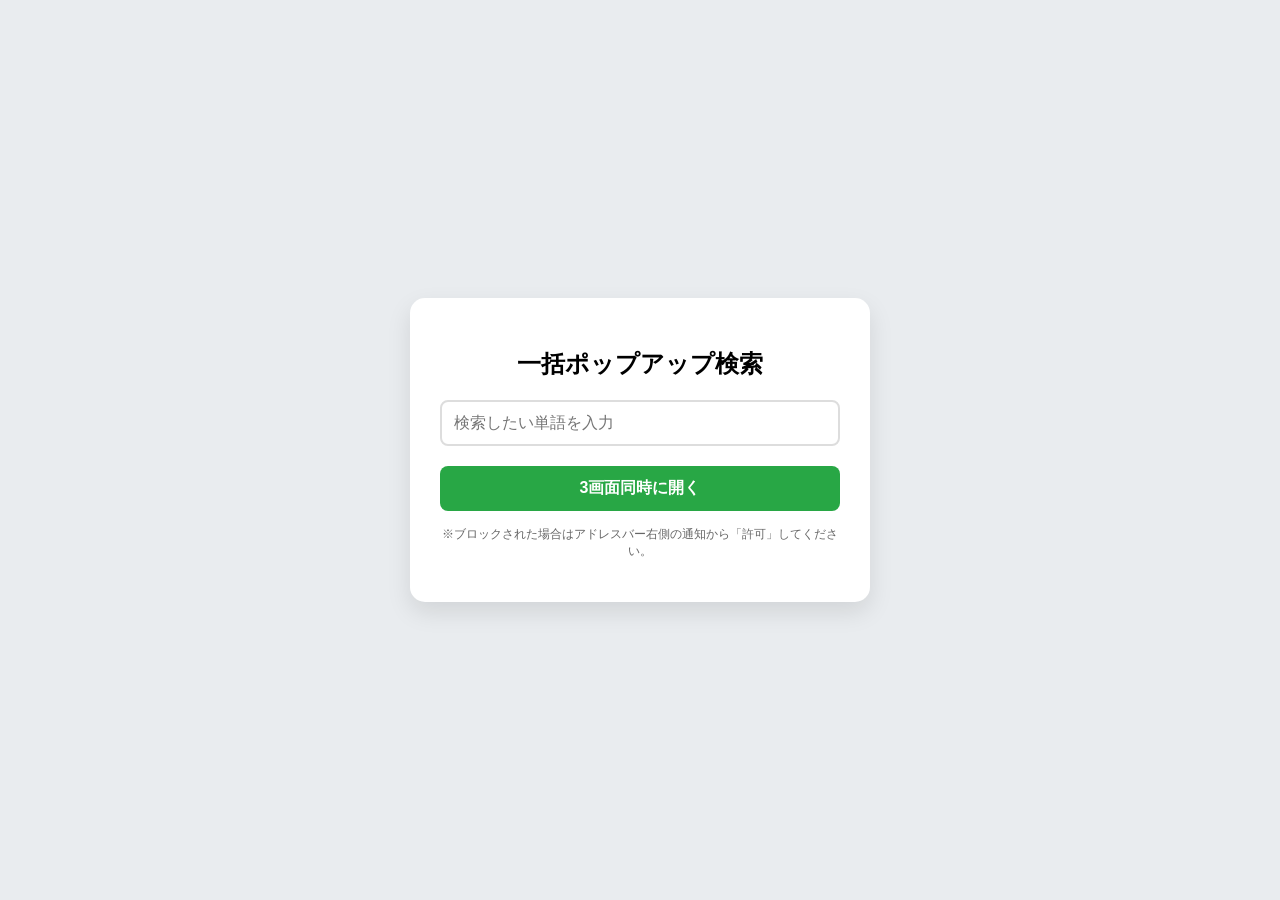
<file: en-ja/index.html>
<!DOCTYPE html>
<html lang="ja">
<head>
    <meta charset="UTF-8">
    <title>3画面同時ポップアップ検索</title>
    <style>
        body {
            font-family: sans-serif;
            display: flex;
            flex-direction: column;
            align-items: center;
            justify-content: center;
            height: 100vh;
            background-color: #e9ecef;
            margin: 0;
        }
        .card {
            background: white;
            padding: 30px;
            border-radius: 15px;
            box-shadow: 0 10px 25px rgba(0,0,0,0.1);
            width: 400px;
            text-align: center;
        }
        input[type="text"] {
            width: 100%;
            padding: 12px;
            margin-bottom: 20px;
            border: 2px solid #ddd;
            border-radius: 8px;
            font-size: 16px;
            box-sizing: border-box;
        }
        button {
            width: 100%;
            padding: 12px;
            background-color: #28a745;
            color: white;
            border: none;
            border-radius: 8px;
            font-size: 16px;
            font-weight: bold;
            cursor: pointer;
        }
        button:hover { background-color: #218838; }
        p { font-size: 12px; color: #666; margin-top: 15px; }
    </style>
</head>
<body>

<div class="card">
    <h2>一括ポップアップ検索</h2>
    <input type="text" id="word" placeholder="検索したい単語を入力" onkeypress="if(event.key === 'Enter') openWindows()">
    <button onclick="openWindows()">3画面同時に開く</button>
    <p>※ブロックされた場合はアドレスバー右側の通知から「許可」してください。</p>
</div>

<script>
    function openWindows() {
        const word = document.getElementById('word').value;
        if (!word) return;

        const encoded = encodeURIComponent(word);
        
        // 画面のサイズを取得
        const screenW = window.screen.availWidth;
        const screenH = window.screen.availHeight;
        
        // 1つあたりのウィンドウ幅（3分割）
        const winW = Math.floor(screenW / 3);
        const winH = screenH;

        // URLリスト
        const urls = [
            `https://translate.google.co.jp/?hl=ja&sl=auto&tl=en&text=${encoded}`,
            `https://translate.weblio.jp/?lp=JE&lpf=&rt=&translatedText=&tm=4546&tlt=english&prtRt=&originalText=${encoded}`,
            `https://www.deepl.com/ja/translator#ja/en/${encoded}`
        ];

        // 各ウィンドウを位置をずらして開く
        urls.forEach((url, i) => {
            const leftPos = i * winW;
            window.open(
                url, 
                `window_${i}`, 
                `width=${winW},height=${winH},left=${leftPos},top=0,resizable=yes,scrollbars=yes`
            );
        });
    }
</script>

</body>
</html>
</file>
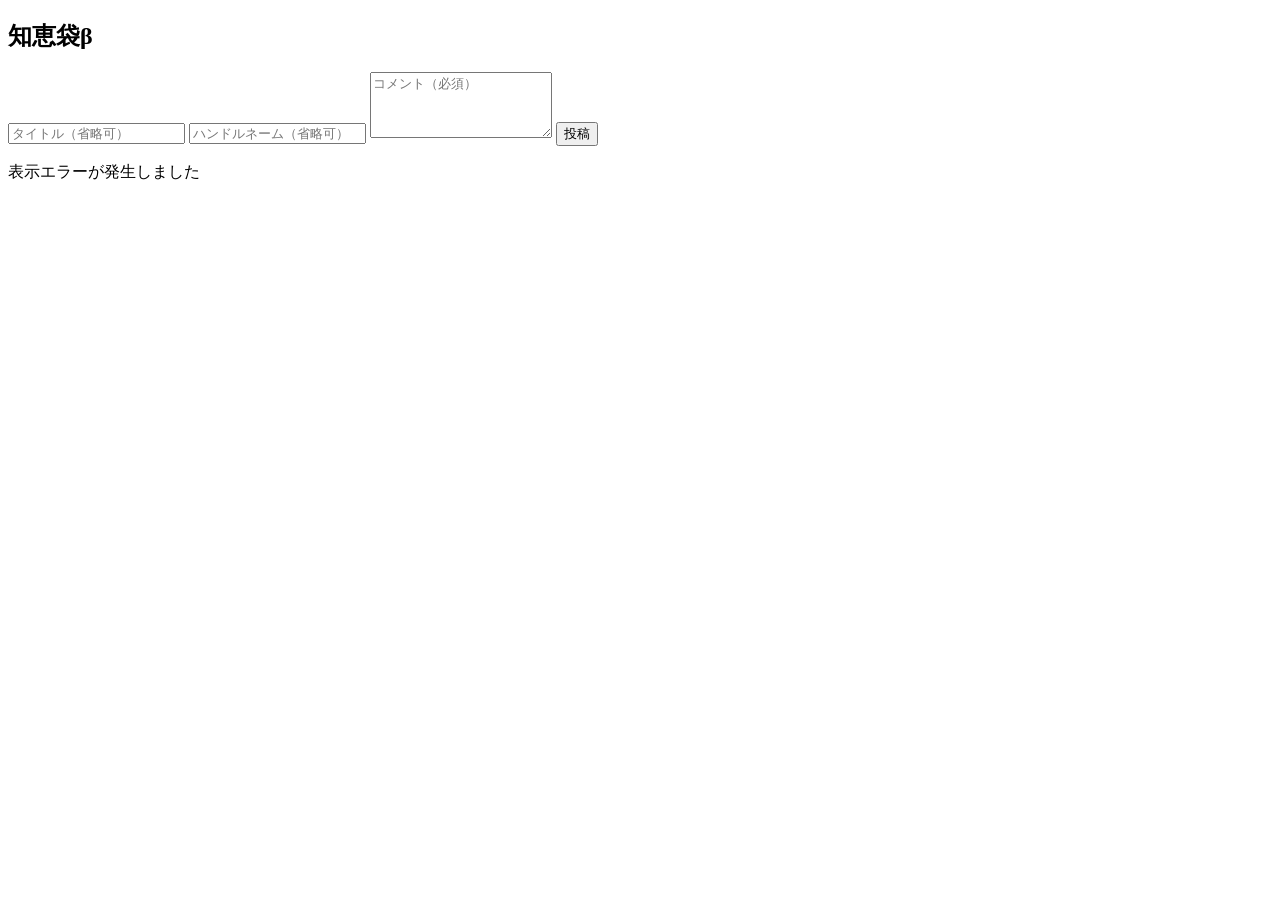
<file: template_ver1/index.html>
<!DOCTYPE html>
<html lang="ja">
<head>
<meta charset="UTF-8">
<title>知恵袋β</title>
<link rel="stylesheet" href="style.css">
</head>
<body>

<h2>知恵袋β</h2>

<!-- 投稿フォーム -->
<div class="box">
  <input id="title" placeholder="タイトル（省略可）">
  <input id="name" placeholder="ハンドルネーム（省略可）">
  <textarea id="comment" rows="4" placeholder="コメント（必須）"></textarea>
  <button onclick="submitPost()">投稿</button>
  <p id="status"></p>
</div>

<!-- ローディング表示 -->
  <div id="loading">
    <div class="spinner"></div>
    <p>Loading...</p>
  </div>

  <!-- 投稿表示エリア -->
  <div id="bbs"></div>

  <script src="main.js"></script>
</body>
</html>
</file>
<file: template_ver1/style.css>
/* ローディング全体 */
#loading {
  position: fixed;
  top: 0;
  left: 0;
  width: 100%;
  height: 100%;
  background: rgba(255, 255, 255, 0.9);
  display: flex;
  flex-direction: column;
  align-items: center;
  justify-content: center;
  z-index: 9999;
  font-size: 18px;
}

/* くるくる */
.spinner {
  width: 48px;
  height: 48px;
  border: 5px solid #ccc;
  border-top: 5px solid #333;
  border-radius: 50%;
  animation: spin 1s linear infinite;
  margin-bottom: 12px;
}

@keyframes spin {
  0% { transform: rotate(0deg); }
  100% { transform: rotate(360deg); }
}
</file>
